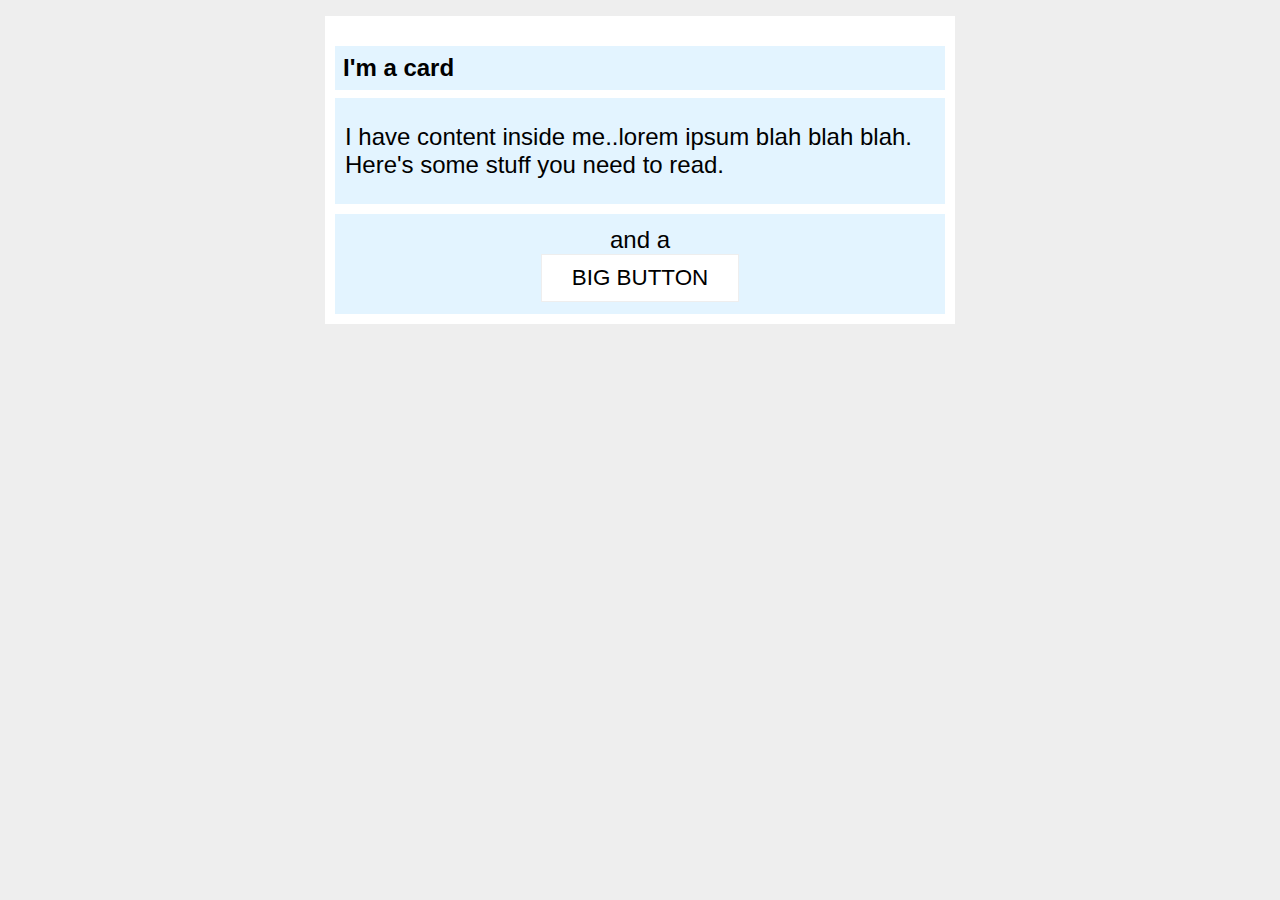
<file: foundations/block-and-inline/02-margin-and-padding-2/index.html>
<!DOCTYPE html>
<html lang="en">
  <head>
    <meta charset="UTF-8">
    <meta http-equiv="X-UA-Compatible" content="IE=edge">
    <meta name="viewport" content="width=device-width, initial-scale=1.0">
    <title>Margin and Padding exercise 2</title>
    <link rel="stylesheet" href="style.css">
  </head>
  <body>
    <div class="card">
      <h2 class="title">I'm a card</h2>
      <div class="content">I have content inside me..lorem ipsum blah blah blah. Here's some stuff you need to read.</div>
      <div class="button-container">and a <br> <button>BIG BUTTON</button></div>
    </div>
  </body>
</html>
</file>
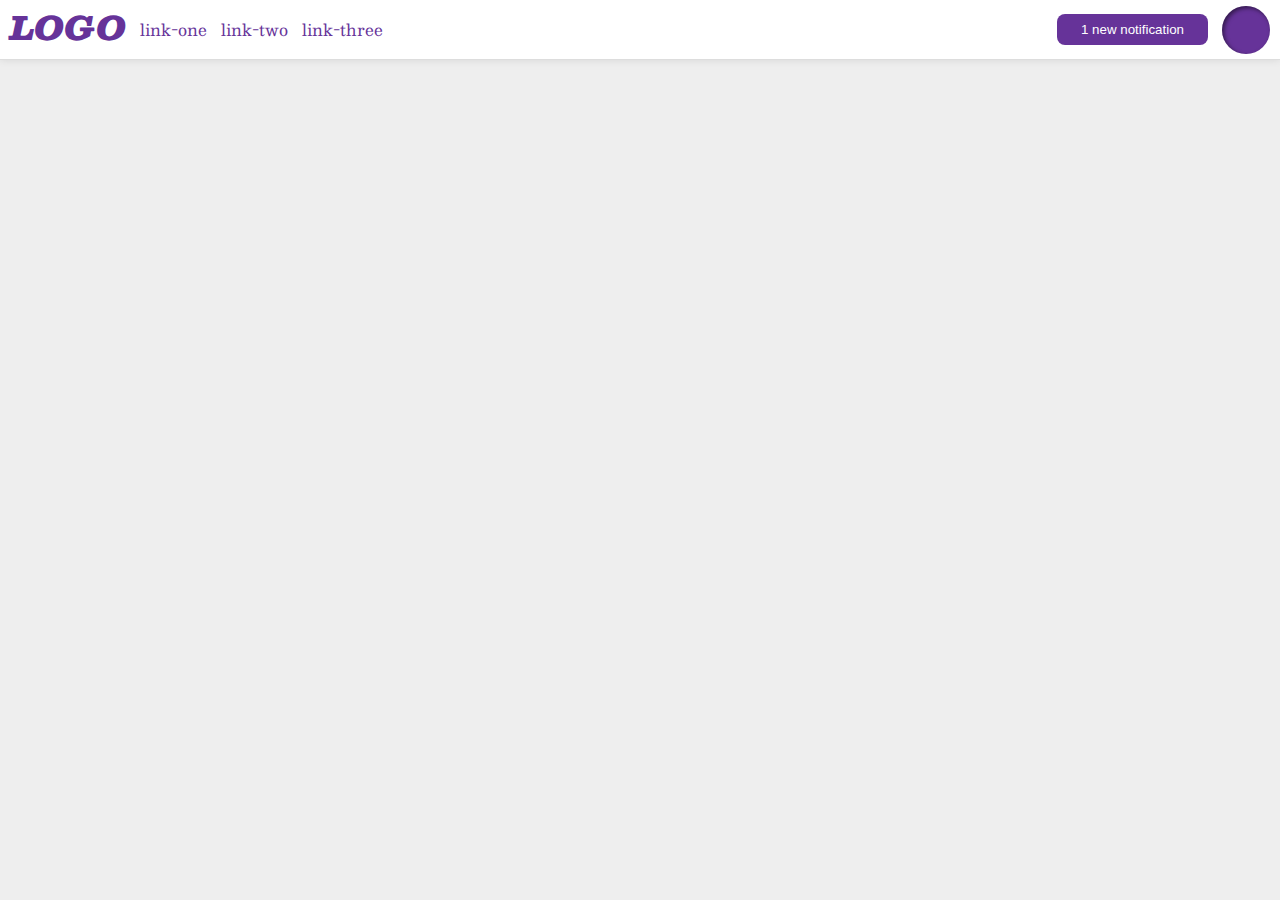
<file: foundations/flex/03-flex-header-2/index.html>
<!DOCTYPE html>
<html lang="en">
  <head>
    <meta charset="UTF-8">
    <meta http-equiv="X-UA-Compatible" content="IE=edge">
    <meta name="viewport" content="width=device-width, initial-scale=1.0">
    <title>Flex Header 2</title>
    <link rel="stylesheet" href="style.css">
  </head>
  <body>
    <div class="header">
      <div class="header-left-part">
        <div class="logo">
          LOGO
        </div>
        <ul class="links">
          <li><a href="https://google.com">link-one</a></li>
          <li><a href="https://google.com">link-two</a></li>
          <li><a href="https://google.com">link-three</a></li>
        </ul>
      </div>
      <div class="header-right-part">
        <button class="notifications">
          1 new notification
        </button>
        <div class="profile-image"></div>
      </div>
    </div>
  </body>
</html>
</file>
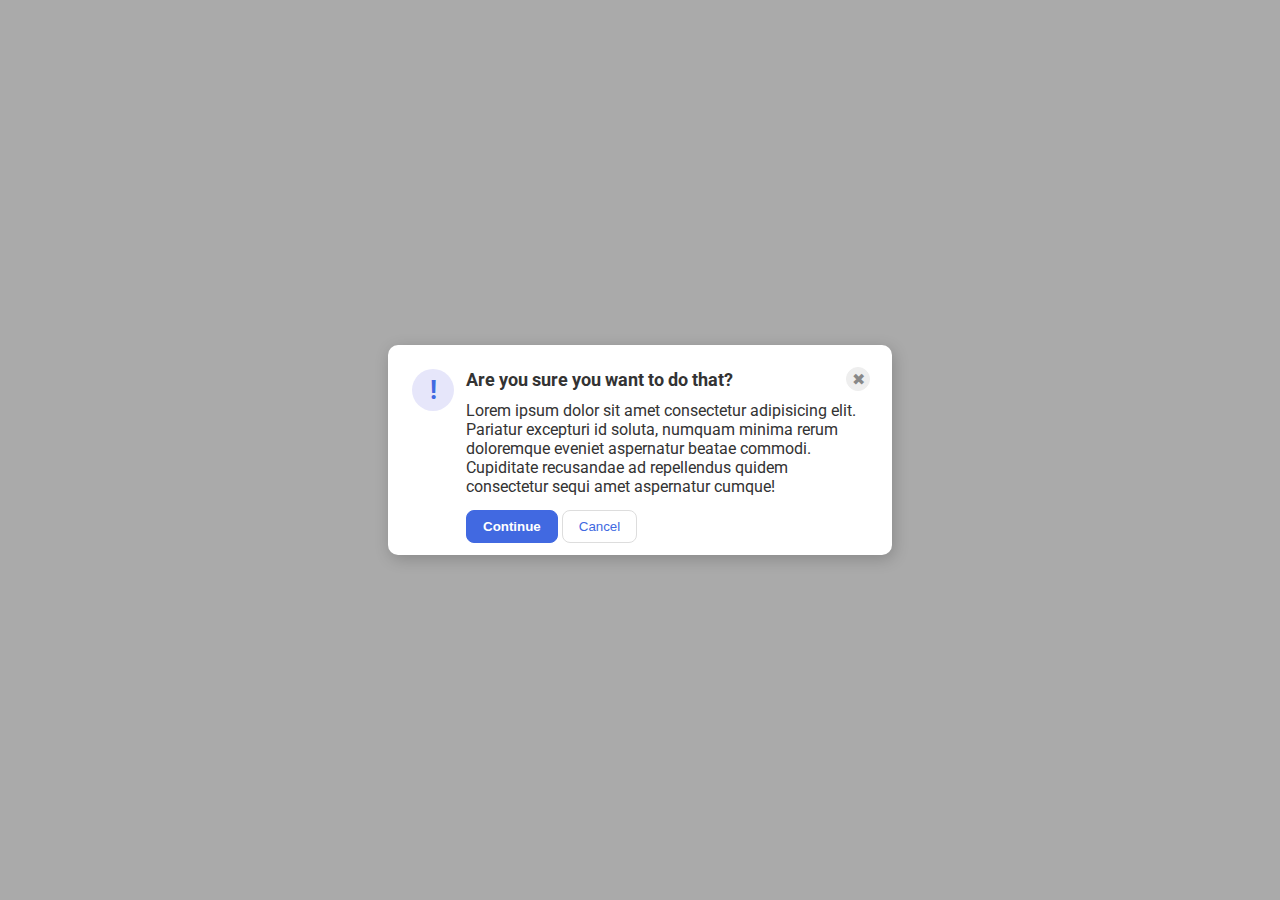
<file: foundations/flex/05-flex-modal/index.html>
<!DOCTYPE html>
<html lang="en">
  <head>
    <meta charset="UTF-8">
    <meta http-equiv="X-UA-Compatible" content="IE=edge">
    <meta name="viewport" content="width=device-width, initial-scale=1.0">
    <link rel="stylesheet" href="style.css">
    <title>Modal</title>
  </head>
  <body>
    <div class="modal"> <!-- go row -->

      <div class="icon">!</div> <!-- !!! -->

      <div> <!-- all go right, go column -->

        <div class="title-n-x"> <!-- title with x, go row-->
          <div class="header">Are you sure you want to do that?</div>
          <button class="close-button">✖</button>
        </div>

        <div class="text">Lorem ipsum dolor sit amet consectetur adipisicing elit. Pariatur excepturi id soluta, numquam minima rerum doloremque eveniet aspernatur beatae commodi. Cupiditate recusandae ad repellendus quidem consectetur sequi amet aspernatur cumque!</div>

        <button class="continue">Continue</button>
        <button class="cancel">Cancel</button>

      </div>
      

      

    </div>
  </body>
</html>
</file>
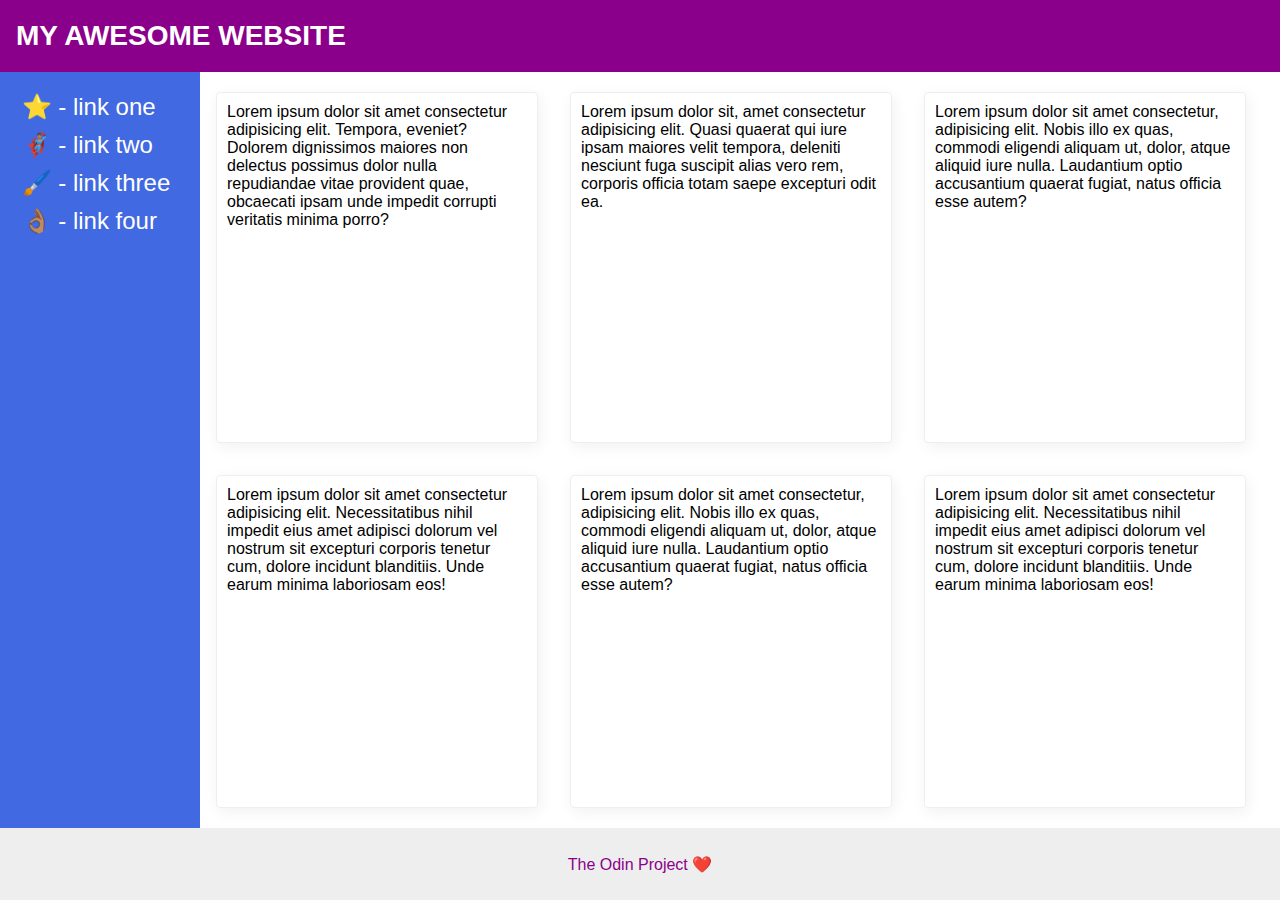
<file: foundations/flex/07-flex-layout-2/index.html>
<!DOCTYPE html>
<html lang="en">
  <head>
    <meta charset="UTF-8">
    <meta http-equiv="X-UA-Compatible" content="IE=edge">
    <meta name="viewport" content="width=device-width, initial-scale=1.0">
    <title>The Holy Grail</title>
    <link rel="stylesheet" href="style.css">
  </head>
  <body>
    <div class="header"> MY AWESOME WEBSITE </div>
    <div class="container">
      <div class="sidebar">
        <ul>
          <li><a href="#">⭐ - link one</a></li>
          <li><a href="#">🦸🏽‍♂️ - link two</a></li>
          <li><a href="#">🖌️ - link three</a></li>
          <li><a href="#">👌🏽 - link four</a></li>
        </ul>
      </div>
      <div class="cards">
        <div class="card">Lorem ipsum dolor sit amet consectetur adipisicing elit. Tempora, eveniet? Dolorem dignissimos maiores non delectus possimus dolor nulla repudiandae vitae provident quae, obcaecati ipsam unde impedit corrupti veritatis minima porro?</div>
        <div class="card">Lorem ipsum dolor sit, amet consectetur adipisicing elit. Quasi quaerat qui iure ipsam maiores velit tempora, deleniti nesciunt fuga suscipit alias vero rem, corporis officia totam saepe excepturi odit ea.</div>
        <div class="card">Lorem ipsum dolor sit amet consectetur, adipisicing elit. Nobis illo ex quas, commodi eligendi aliquam ut, dolor, atque aliquid iure nulla. Laudantium optio accusantium quaerat fugiat, natus officia esse autem?</div>
        <div class="card">Lorem ipsum dolor sit amet consectetur adipisicing elit. Necessitatibus nihil impedit eius amet adipisci dolorum vel nostrum sit excepturi corporis tenetur cum, dolore incidunt blanditiis. Unde earum minima laboriosam eos!</div>
        <div class="card">Lorem ipsum dolor sit amet consectetur, adipisicing elit. Nobis illo ex quas, commodi eligendi aliquam ut, dolor, atque aliquid iure nulla. Laudantium optio accusantium quaerat fugiat, natus officia esse autem?</div>
        <div class="card">Lorem ipsum dolor sit amet consectetur adipisicing elit. Necessitatibus nihil impedit eius amet adipisci dolorum vel nostrum sit excepturi corporis tenetur cum, dolore incidunt blanditiis. Unde earum minima laboriosam eos!</div>
      </div>      
    </div>
    <div class="footer">
      The Odin Project ❤️
    </div>
  </body>
</html>
</file>
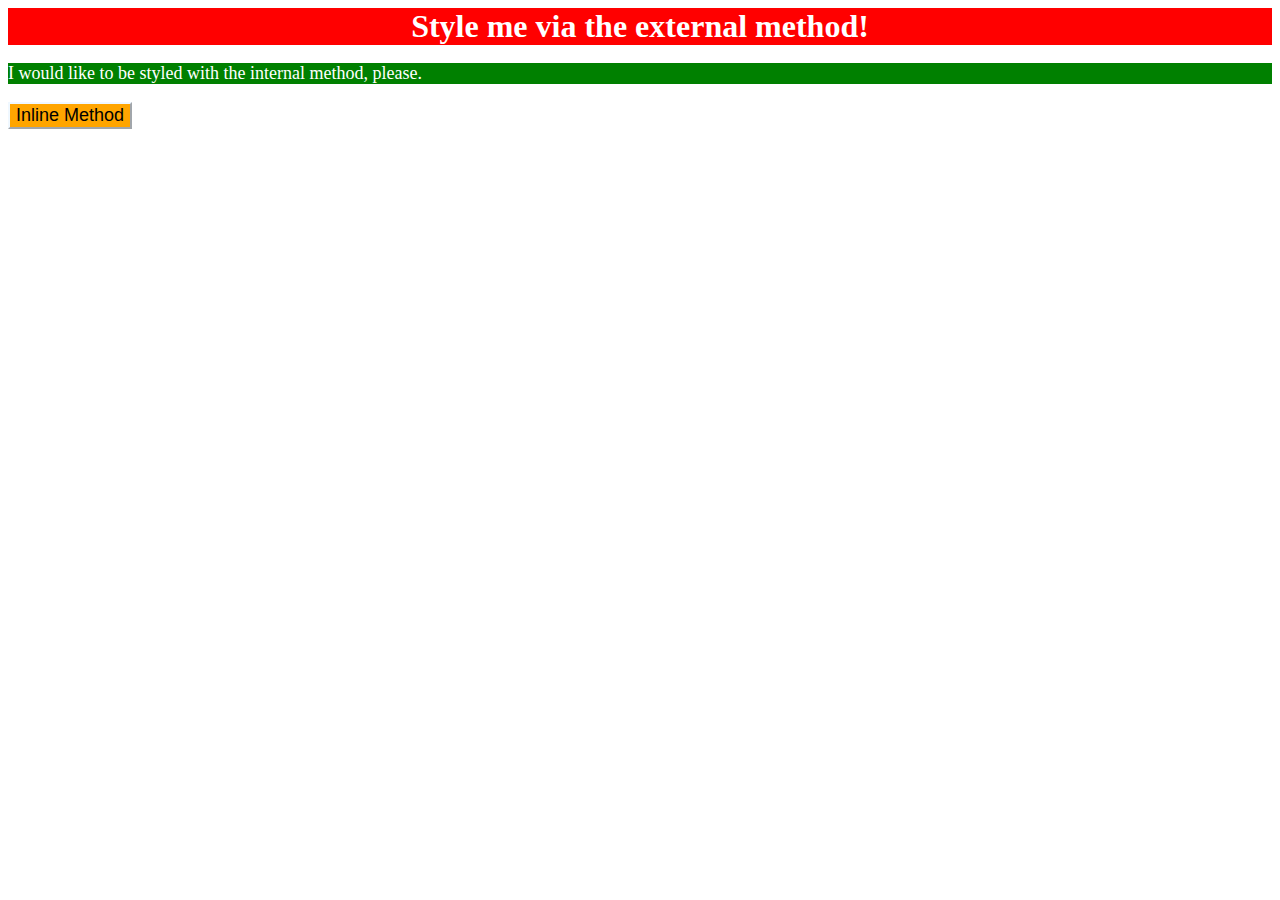
<file: foundations/intro-to-css/01-css-methods/index.html>
<!DOCTYPE html>
<html lang="en">
  <head>
    <meta charset="UTF-8">
    <meta http-equiv="X-UA-Compatible" content="IE=edge">
    <meta name="viewport" content="width=device-width, initial-scale=1.0">
    <title>Methods for Adding CSS</title>
    <link rel="stylesheet" href="./css.css">
    <style>
      p {
        color: white;
        background-color: green;
        font-size: 18px;
      }
    </style>
  </head>
  <body>
    <div>Style me via the external method!</div>
    <p>I would like to be styled with the internal method, please.</p>
    <button style="background-color: orange; border-color: aliceblue; font-size: 18px;">Inline Method</button>
  </body>
</html>
</file>
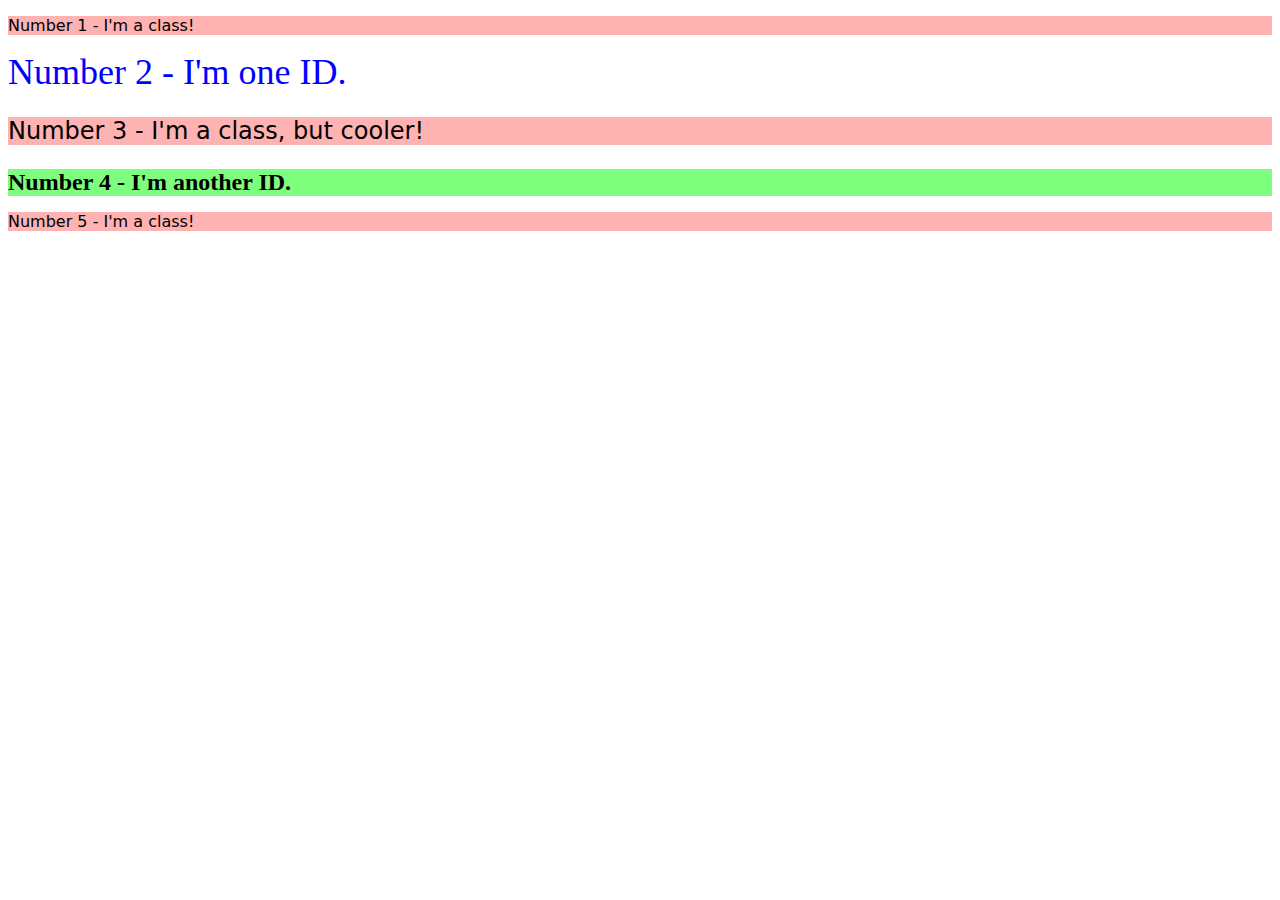
<file: foundations/intro-to-css/02-class-id-selectors/index.html>
<!DOCTYPE html>
<html lang="en">
  <head>
    <meta charset="UTF-8">
    <meta http-equiv="X-UA-Compatible" content="IE=edge">
    <meta name="viewport" content="width=device-width, initial-scale=1.0">
    <title>Class and ID Selectors</title>
    <link rel="stylesheet" href="style.css">
  </head>
  <body>
    <p >Number 1 - I'm a class!</p>
    <div id="second">Number 2 - I'm one ID.</div>
    <p class="third">Number 3 - I'm a class, but cooler!</p>
    <div id="fourth">Number 4 - I'm another ID.</div>
    <p>Number 5 - I'm a class!</p>
  </body>
</html>
</file>
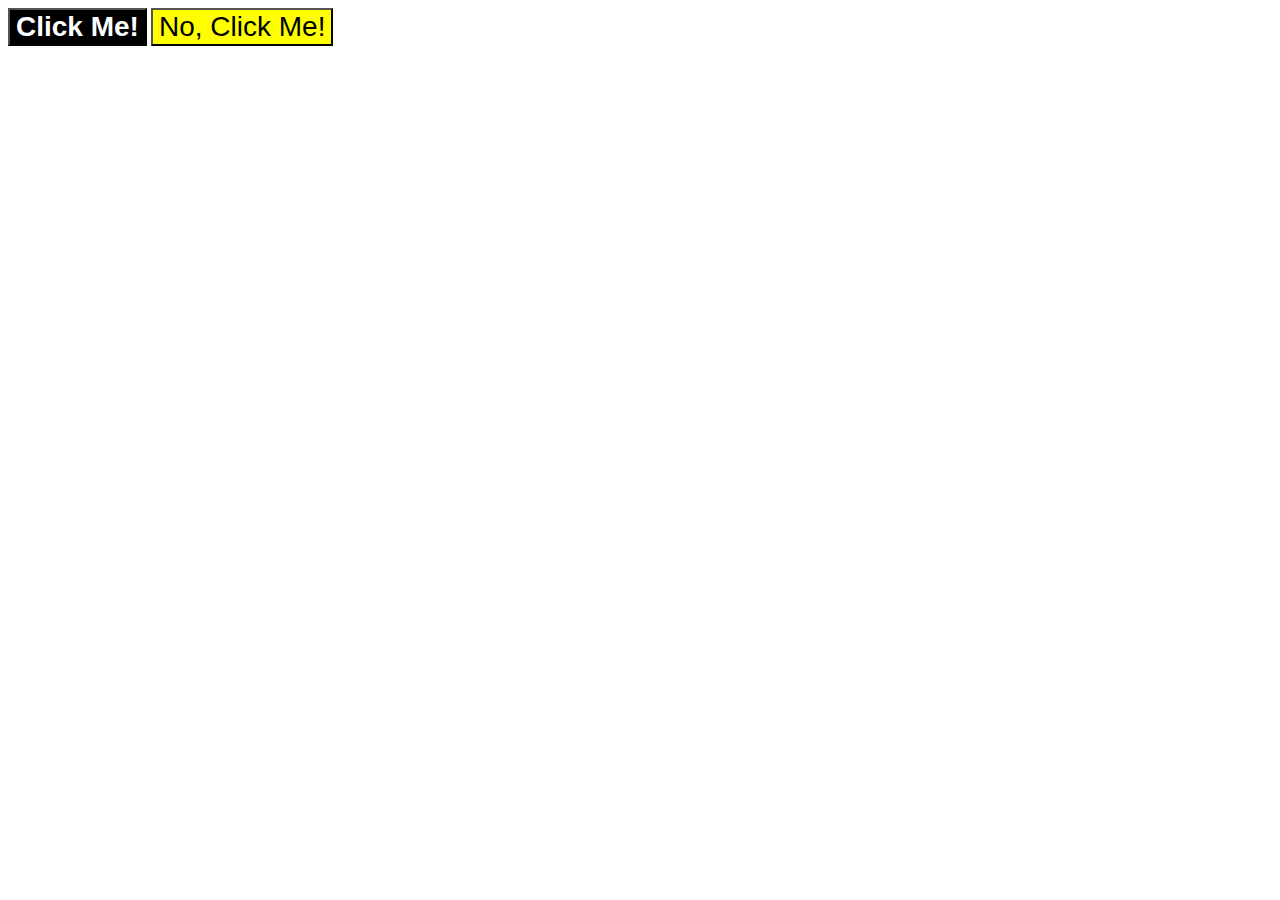
<file: foundations/intro-to-css/03-grouping-selectors/index.html>
<!DOCTYPE html>
<html lang="en">
  <head>
    <meta charset="UTF-8">
    <meta http-equiv="X-UA-Compatible" content="IE=edge">
    <meta name="viewport" content="width=device-width, initial-scale=1.0">
    <title>Grouping Selectors</title>
    <link rel="stylesheet" href="style.css">
  </head>
  <body>
    <button class="click-me">Click Me!</button>
    <button class="no-click-me">No, Click Me!</button>
  </body>
</html>
</file>
<file: foundations/block-and-inline/02-margin-and-padding-2/style.css>
body {
  background: #eee;
  font-family: sans-serif;
}

.card {
  width: 610px;
  background: #fff;
  margin: 16px auto;
  padding: 10px;
}

.title {
  background: #e3f4ff;
  padding: 8px;
  margin-bottom: 8px;
}

.content {
  background: #e3f4ff;
  font-size: 1.5rem;
  padding-top: 25px;
  padding-bottom: 25px;
  padding-left: 10px;
  margin-bottom: 10px;
}

.button-container {
  background: #e3f4ff;
  font-size: 1.5rem;
  text-align: center;
  padding-block: 12px;
}

button {
  background: white;
  border: 1px solid #eee;
  padding-inline: 30px;
  padding-block: 10px;
  font-size: 1.4rem;
}
</file>
<file: foundations/flex/03-flex-header-2/style.css>
/* this is some magical font-importing.  
you'll learn about it later. */
@import url('https://fonts.googleapis.com/css2?family=Besley:ital,wght@0,400;1,900&display=swap');

body {
  margin: 0;
  background: #eee;
  font-family: Besley, serif;
}

.header {
  background: white;
  border-bottom: 1px solid #ddd;
  box-shadow: 0 0 8px rgba(0,0,0,.1);
  display: flex;
}

.profile-image {
  background: rebeccapurple;
  box-shadow: inset 2px 2px 4px rgba(0,0,0,.5);
  border-radius: 50%;
  width: 48px;
  height: 48px;
}

.logo {
  color: rebeccapurple;
  font-size: 32px;
  font-weight: 900;
  font-style: italic;
  margin-left: 10px;
}

button {
  border: none;
  border-radius: 8px;
  background: rebeccapurple;
  color: white;
  padding: 8px 24px;
}

a {
  /* this removes the line under our links */
  text-decoration: none;
  color: rebeccapurple;
}

ul {
  list-style-type: none;
}

.header-left-part ul{
  padding: 0px;
}

.header-left-part,
.header-right-part,
.links{
  display: flex;
  gap: 14px;
}

.header-right-part{
  margin-left: auto;
  align-items: center;
  margin-right: 10px;
}
</file>
<file: foundations/flex/05-flex-modal/style.css>
@import url('https://fonts.googleapis.com/css2?family=Roboto:wght@400;700&display=swap');

html, body {
  height: 100%;
}

body {
  font-family: Roboto, sans-serif;
  margin: 0;
  background: #aaa;
  color: #333;
  /* I'll give you this one for free lol */
  display: flex;
  align-items: center;
  justify-content: center;
}

.modal {
  background: white;
  width: 480px;
  border-radius: 10px;
  box-shadow: 2px 4px 16px rgba(0,0,0,.2);
}

.icon {
  color: royalblue;
  font-size: 26px;
  font-weight: 700;
  background: lavender;
  width: 42px;
  height: 42px;
  border-radius: 50%;
  display: flex;
  align-items: center;
  justify-content: center;
}

.close-button {
  background: #eee;
  border-radius: 50%;
  color: #888;
  font-weight: 400;
  font-size: 16px;
  height: 24px;
  width: 24px;
  display: flex;
  align-items: center;
  justify-content: center;
  border: 1px solid #eee;
  padding: 0;
}

button {
  cursor: pointer;
  padding: 8px 16px;
  border-radius: 8px;
}

button.continue {
  background: royalblue;
  border: 1px solid royalblue;
  color: white;
  font-weight: 600;
}

button.cancel {
  background: white;
  border: 1px solid #ddd;
  color: royalblue;
}


.modal{
  display: flex;
  padding: 12px;
}

.icon{
  flex-shrink: 0;
  margin:12px;
}
.close-button{
  flex-shrink: 0;
}

.header{
  font-weight: bold;
  font-size: large;
}

.title-n-x{
  display: flex;
  margin-top: 10px;
  margin-bottom: 10px;
  margin-right: 10px;
  justify-content: space-between;
  align-items: center;
}

.text{
  margin-bottom: 14px;
  margin-right: 8px;
}
</file>
<file: foundations/flex/07-flex-layout-2/style.css>
body {
  font-family: -apple-system, BlinkMacSystemFont, 'Segoe UI', Roboto, Oxygen, Ubuntu, Cantarell, 'Open Sans', 'Helvetica Neue', sans-serif;
  margin: 0;
  min-height: 100vh;
  display: flex;
  flex-direction: column;
}

.header {
  height: 72px;
  background: darkmagenta;
  color: white;
  font-weight: 900;
  font-size: 1.75rem;
  text-align: left;
  align-content: center;
  padding-left: 16px;
}

.footer {
  height: 72px;
  background: #eee;
  color: darkmagenta;
  align-content: center;
  text-align: center;
}

.sidebar {
  width: 200px;
  background: royalblue;
  box-sizing: border-box;
  padding: 5px;
  flex: none;
}

a, li, ul{
  list-style-type: none;
  padding-left: 3%;
  text-decoration: none;
  color: white;
}

li{
  margin-block: 10px;
  font-size: 24px;
}

.card {
  border: 1px solid #eee;
  box-shadow: 2px 4px 16px rgba(0,0,0,.06);
  border-radius: 4px;
  width: 300px;
  padding: 10px;
}

.container{
  display: flex;
  flex: 1;
}

.cards{
  display: flex;
  gap:32px;
  box-sizing: border-box;
  padding-top: 20px;
  padding-left: 16px;
  flex-wrap: wrap;
  /*justify-content: space-around;*/
  margin-bottom: 20px;
}
</file>
<file: foundations/intro-to-css/01-css-methods/css.css>
div {
    color:white;
    background-color: red;
    font-size: 32px;
    font-weight: bold;
    text-align: center;
}
</file>
<file: foundations/intro-to-css/02-class-id-selectors/style.css>
p, .third {
    background-color: rgba(255,0,0,0.3);
    font-family: 'Verdana', 'Dejavu Sans', sans-serif;
}

#second {
    color: rgb(0,0,255);
    font-size: 36px;
}

.third{
    font-size: 24px;
}

#fourth{
    background-color: rgb(125,255,125);
    font-size: 24px;
    font-weight: bold;
}
</file>
<file: foundations/intro-to-css/03-grouping-selectors/style.css>
.click-me, .no-click-me{
    font-size: 28px;
    font-family: 'Helvetica', 'Times New Roman', sans-serif;
}

.click-me{
    background-color: black;
    color: rgb(255,255,255);
    font-weight: bold;
}

.no-click-me{
    background-color: yellow;
}
</file>
